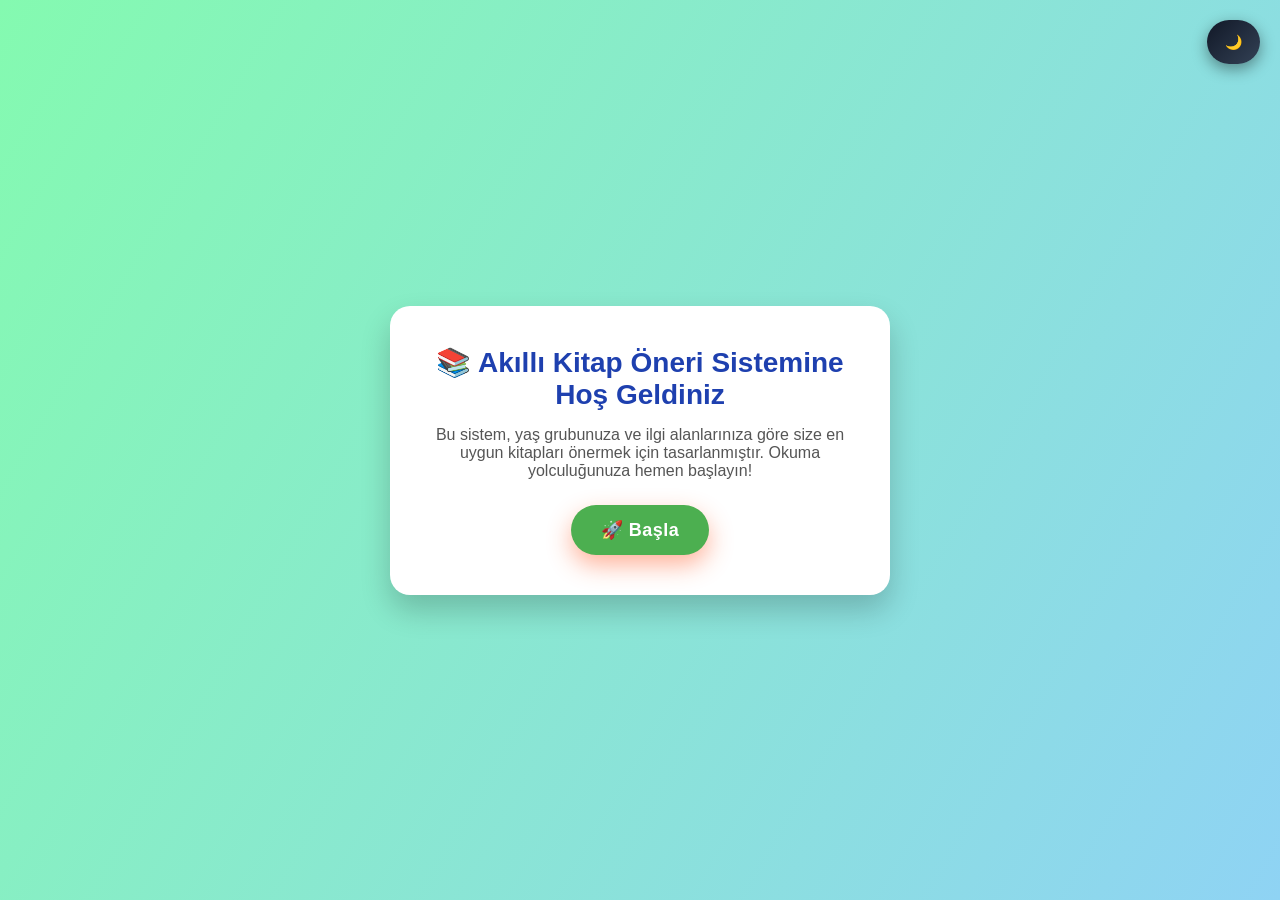
<file: index.html>
<!DOCTYPE html>
<html lang="tr">
<head>
    <meta name="viewport" content="width=device-width, initial-scale=1.0">
    <link rel="manifest" href="manifest.json">
<meta name="theme-color" content="#4CAF50">
<meta charset="UTF-8">
<title>Hoş Geldiniz | Akıllı Kitap Öneri Sistemi</title>
<link rel="stylesheet" href="style.css">
 <link rel="icon" type="image/png" href="favicon.png">
<style>

body{
    margin:0;
    font-family:Arial, Helvetica, sans-serif;
    height:100vh;
    background:linear-gradient(120deg,#84fab0,#8fd3f4);
    display:flex;
    align-items:center;
    justify-content:center;
}
.welcome-box{
    background:#ffffff;
    padding:40px;
    border-radius:20px;
    box-shadow:0 15px 30px rgba(0,0,0,0.2);
    text-align:center;
    max-width:500px;
}
.welcome-box h1{
    font-size:28px;
    margin-bottom:15px;
}
.welcome-box p{
    font-size:16px;
    color:#555;
    margin-bottom:25px;
}
.welcome-box button{
    padding:14px 30px;
    font-size:18px;
    background:#4CAF50;
    color:white;
    border:none;
    border-radius:30px;
    cursor:pointer;
}
.welcome-box button:hover{
    background:#45a049;
}
.basla-btn{
    padding:16px 40px;
    font-size:20px;
    font-weight:bold;
    background:linear-gradient(135deg,#ff9800,#ff5722);
    color:white;
    border:none;
    border-radius:50px;
    cursor:pointer;
    box-shadow:0 10px 25px rgba(255,87,34,0.45);
    transition:all 0.35s ease;
    letter-spacing:0.5px;
}

/* hover effect */
.basla-btn:hover{
    transform:translateY(-4px) scale(1.05);
    box-shadow:0 16px 35px rgba(255,87,34,0.65);
}

/* click effect */
.basla-btn:active{
    transform:scale(0.97);
    box-shadow:0 6px 15px rgba(255,87,34,0.4);
}
        const themeBtn = document.querySelector(".theme-btn");

function toggleDark(){
  document.body.classList.toggle("dark");

  if(document.body.classList.contains("dark")){
    themeBtn.innerHTML = "☀️";
    localStorage.setItem("theme","dark");
  }else{
    themeBtn.innerHTML = "🌙";
    localStorage.setItem("theme","light");
  }
}

/* Remember theme */
if(localStorage.getItem("theme")==="dark"){
  document.body.classList.add("dark");
  themeBtn.innerHTML = "☀️";
}
/* 🌗 Toggle Button */
.theme-btn{
  position:fixed;
  top:20px;
  right:20px;
  background:linear-gradient(135deg,#111827,#334155);
  color:#fff;
  border:none;
  padding:12px 18px;
  border-radius:30px;
  cursor:pointer;
  font-size:14px;
  box-shadow:0 5px 15px rgba(0,0,0,.4);
  transition:.3s;
}
.theme-btn:hover{
  transform:scale(1.05);
}
/* Phone */
@media (max-width: 600px) {
  body {
    font-size: 14px;
  }
}

/* Tablet */
@media (min-width: 601px) and (max-width: 1024px) {
  body {
    font-size: 16px;
  }
}

/* Computer */
@media (min-width: 1025px) {
  body {
    font-size: 18px;
  }
}
.container {
  display: flex;
  flex-wrap: wrap;
  gap: 15px;
}

.card {
  max-width: 800px;
  width: 100%;
}
img {
  max-width: 100%;
  height: auto;
}
nav {
  display: flex;
  flex-wrap: wrap;
}
.center-icon{
  display:flex;
  justify-content:center;
  align-items:center;
  margin:40px 0;
}

.center-icon img{
  width:120px;
  height:auto;
  animation:floatLogo 4s ease-in-out infinite;
}
    /* 🌙 GLOBAL DARK MODE */
body.dark{
  background:#0f172a;
  color:#e5e7eb;
}

/* Main container */
body.dark .container{
  background:#020617;
}

/* Text */
body.dark p,
body.dark span,
body.dark div{
  color:#e5e7eb;
}

/* Book cards */
body.dark .book-card{
  background:#020617;
  color:#e5e7eb;
  box-shadow:0 10px 25px rgba(255,255,255,.05);
}

/* Book description */
body.dark .book-detail{
  color:#cbd5f5;
}

/* AI boxes */
body.dark .ai-box,
body.dark .ai-note{
  background:#020617;
  border-left-color:#38bdf8;
  color:#e5e7eb;
}

/* Popup */
body.dark .notify-box{
  background:#020617;
  color:#e5e7eb;
}

/* Buttons */
body.dark .back-btn,
body.dark .read-btn{
  background:linear-gradient(135deg,#2563eb,#0891b2);
}
button {
  padding: 12px 20px;
  font-size: 1rem;
  min-height: 44px; /* Finger friendly */
}
</style>
</head>
<body>

<div class="welcome-box">
    <h1>📚 Akıllı Kitap Öneri Sistemine Hoş Geldiniz</h1>
    <p>
        Bu sistem, yaş grubunuza ve ilgi alanlarınıza göre
        size en uygun kitapları önermek için tasarlanmıştır.
        Okuma yolculuğunuza hemen başlayın!
    </p>

<a href="başla.html">
  <button class="basla-btn">🚀 Başla</button>
</a>

</div>
<button class="theme-btn" onclick="toggleDark()">🌙</button>

 <script>
  function toggleDark(){
  document.body.classList.toggle("dark");

  if(document.body.classList.contains("dark")){
    localStorage.setItem("theme","dark");
  }else{
    localStorage.setItem("theme","light");
  }
}

/* Remember theme */
if(localStorage.getItem("theme")==="dark"){
  document.body.classList.add("dark");
}
const themeBtn = document.querySelector(".theme-btn");

function toggleDark(){
  document.body.classList.toggle("dark");

  if(document.body.classList.contains("dark")){
    themeBtn.innerHTML = "☀️";
    localStorage.setItem("theme","dark");
  }else{
    themeBtn.innerHTML = "🌙";
    localStorage.setItem("theme","light");
  }
}

/* Remember theme */
if(localStorage.getItem("theme")==="dark"){
  document.body.classList.add("dark");
  themeBtn.innerHTML = "☀️";
}

element.addEventListener("click", () => {});   
 </script>
</body>
</html>
</file>
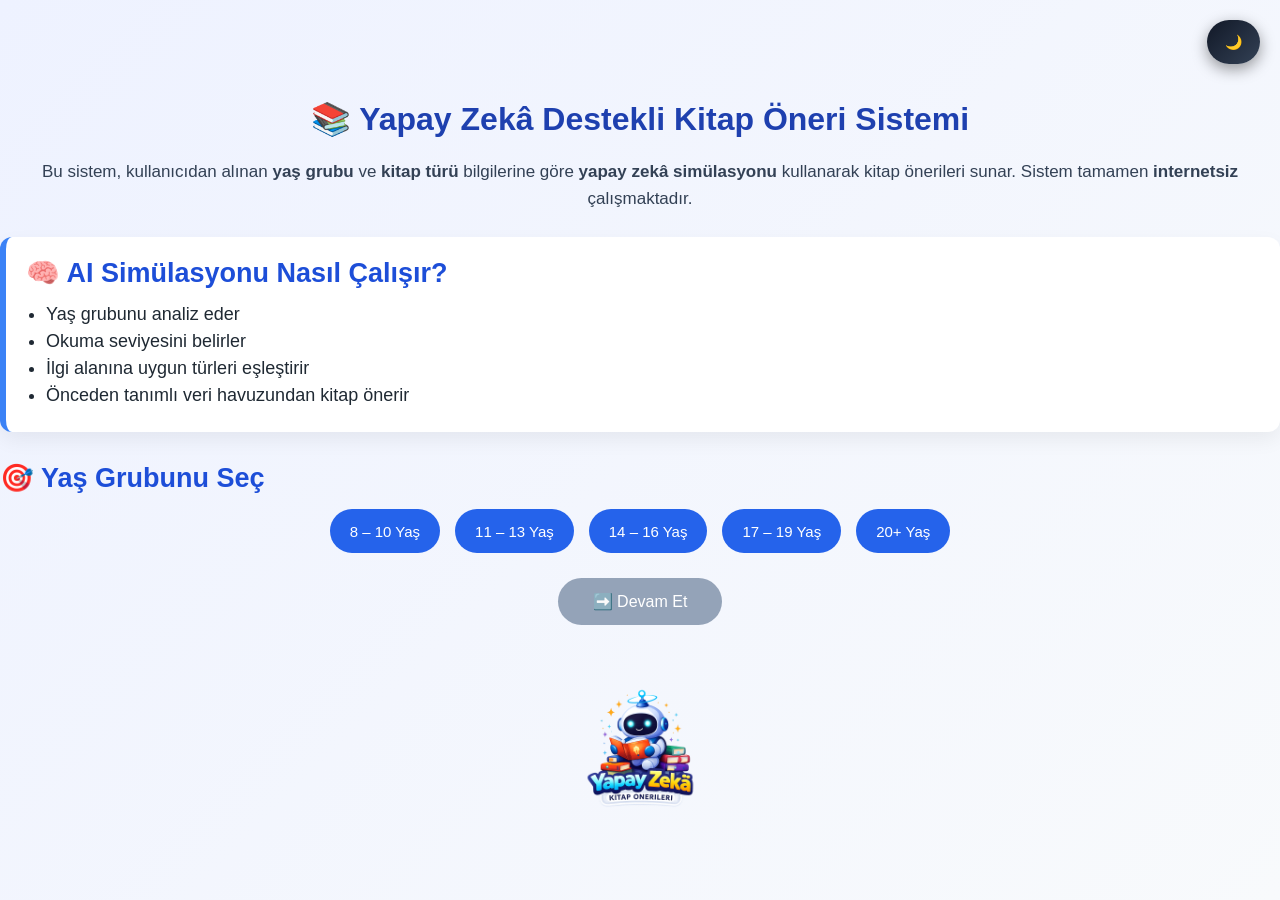
<file: başla.html>
<!DOCTYPE html>
<html lang="tr">
<head>
    <meta charset="UTF-8">
    <meta name="viewport" content="width=device-width, initial-scale=1.0">
<link rel="manifest" href="manifest.json">
<meta name="theme-color" content="#4CAF50">

    <title>Yapay Zekâ Kitap Öneri Sistemi</title>
    <link rel="stylesheet" href="style.css">
</head>
<body>

  <button class="theme-btn" onclick="toggleDark()">🌙</button>

    <h1>📚 Yapay Zekâ Destekli Kitap Öneri Sistemi</h1>


    <p class="intro">
        Bu sistem, kullanıcıdan alınan <strong>yaş grubu</strong> ve <strong>kitap türü</strong>
        bilgilerine göre <strong>yapay zekâ simülasyonu</strong> kullanarak kitap önerileri sunar.
        Sistem tamamen <strong>internetsiz</strong> çalışmaktadır.
    </p>

    <div class="ai-box">
        <h2>🧠 AI Simülasyonu Nasıl Çalışır?</h2>
        <ul>
            <li>Yaş grubunu analiz eder</li>
            <li>Okuma seviyesini belirler</li>
            <li>İlgi alanına uygun türleri eşleştirir</li>
            <li>Önceden tanımlı veri havuzundan kitap önerir</li>
        </ul>
    </div>

    <h2>🎯 Yaş Grubunu Seç</h2>

    <div class="age-buttons">
        <button onclick="selectAge('8-10')">8 – 10 Yaş</button>
        <button onclick="selectAge('11-13')">11 – 13 Yaş</button>
        <button onclick="selectAge('14-16')">14 – 16 Yaş</button>
        <button onclick="selectAge('17-19')">17 – 19 Yaş</button>
        <button onclick="selectAge('20+')">20+ Yaş</button>
    </div>

    <p id="selectedAge" class="selected"></p>

    <button id="continueBtn" onclick="goNext()" disabled>
        ➡️ Devam Et
    </button>

       <style>
        const themeBtn = document.querySelector(".theme-btn");

function toggleDark(){
  document.body.classList.toggle("dark");

  if(document.body.classList.contains("dark")){
    themeBtn.innerHTML = "☀️";
    localStorage.setItem("theme","dark");
  }else{
    themeBtn.innerHTML = "🌙";
    localStorage.setItem("theme","light");
  }
}

/* Remember theme */
if(localStorage.getItem("theme")==="dark"){
  document.body.classList.add("dark");
  themeBtn.innerHTML = "☀️";
}


/* 🌗 Toggle Button */
.theme-btn{
  position:fixed;
  top:20px;
  right:20px;
  background:linear-gradient(135deg,#111827,#334155);
  color:#fff;
  border:none;
  padding:12px 18px;
  border-radius:30px;
  cursor:pointer;
  font-size:14px;
  box-shadow:0 5px 15px rgba(0,0,0,.4);
  transition:.3s;
}

.theme-btn:hover{
  transform:scale(1.05);
}
/* 🧠 Logo Area */
.logo-area{
  text-align:center;
  margin-bottom:20px;
}

/* 🔝 Fixed Header */
.top-bar{
  position: fixed;
  top: 0;
  left: 0;
  width: 100%;
  height: 85px;

  display: flex;
  align-items: center;        /* ✅ vertical middle */
  justify-content: flex-end;  /* ✅ move to right */

  padding-right: 30px;        /* space from right edge */
  background: linear-gradient(135deg,#ffffff,#f8fafc);
  z-index: 2000;
  box-shadow: 0 6px 18px rgba(0,0,0,.12);
}


/* Space for content */
body{
  padding-top:100px;
}

/* 🧠 Logo */
.logo-wrap img{
  height:60px;
  animation:floatLogo 4s ease-in-out infinite;
}

/* ✨ Subtle Floating */
@keyframes floatLogo{
  0%,100%{ transform:translateY(0); }
  50%{ transform:translateY(-6px); }
}

/* 🌈 Gradient Glow */
.logo-wrap img{
  filter:drop-shadow(0 0 10px rgba(59,130,246,.4))
         drop-shadow(0 0 20px rgba(6,182,212,.3));
}

/* 🌓 DARK MODE */
body.dark .top-bar{
  background:linear-gradient(135deg,#020617,#020617);
  box-shadow:0 6px 20px rgba(56,189,248,.25);
}

body.dark .logo-wrap img{
  filter:invert(1)
         hue-rotate(180deg)
         drop-shadow(0 0 12px rgba(56,189,248,.6))
         drop-shadow(0 0 25px rgba(56,189,248,.4));
}
    /* 🌙 GLOBAL DARK MODE */
body.dark{
  background:#0f172a;
  color:#e5e7eb;
}

/* Main container */
body.dark .container{
  background:#020617;
}

/* Text */
body.dark p,
body.dark span,
body.dark div{
  color:#e5e7eb;
}

/* Book cards */
body.dark .book-card{
  background:#020617;
  color:#e5e7eb;
  box-shadow:0 10px 25px rgba(255,255,255,.05);
}

/* Book description */
body.dark .book-detail{
  color:#cbd5f5;
}

/* AI boxes */
body.dark .ai-box,
body.dark .ai-note{
  background:#020617;
  border-left-color:#38bdf8;
  color:#e5e7eb;
}

/* Popup */
body.dark .notify-box{
  background:#020617;
  color:#e5e7eb;
}

/* Buttons */
body.dark .back-btn,
body.dark .read-btn{
  background:linear-gradient(135deg,#2563eb,#0891b2);
}
button {
  padding: 12px 20px;
  font-size: 1rem;
  min-height: 44px; /* Finger friendly */
}
/* Phone */
@media (max-width: 600px) {
  body {
    font-size: 14px;
  }
}

/* Tablet */
@media (min-width: 601px) and (max-width: 1024px) {
  body {
    font-size: 16px;
  }
}

/* Computer */
@media (min-width: 1025px) {
  body {
    font-size: 18px;
  }
}
.container {
  display: grid;
  grid-template-columns: repeat(auto-fit, minmax(250px, 1fr));
  gap: 20px;
}
.card {
  max-width: 800px;
  width: 100%;
}
img {
  max-width: 100%;
  height: auto;
}
nav {
  display: flex;
  flex-wrap: wrap;
}
.center-icon{
  display:flex;
  justify-content:center;
  align-items:center;
  margin:40px 0;
}

.center-icon img{
  width:120px;
  height:auto;
  animation:floatLogo 4s ease-in-out infinite;
}

</style>
<script>
    let ageGroup = "";

    function selectAge(age) {
        ageGroup = age;
        document.getElementById("selectedAge").innerText =
            "Seçilen yaş grubu: " + age;
        document.getElementById("continueBtn").disabled = false;

        // AI simülasyonu hissi
        console.log("AI analiz ediyor: yaş grubu =", age);
    }

    function goNext() {
        localStorage.setItem("ageGroup", ageGroup);
        window.location.href = "tur.html";
    }

function toggleDark(){
  document.body.classList.toggle("dark");

  if(document.body.classList.contains("dark")){
    localStorage.setItem("theme","dark");
  }else{
    localStorage.setItem("theme","light");
  }
}

/* Remember theme */
if(localStorage.getItem("theme")==="dark"){
  document.body.classList.add("dark");
}
const themeBtn = document.querySelector(".theme-btn");

function toggleDark(){
  document.body.classList.toggle("dark");

  if(document.body.classList.contains("dark")){
    themeBtn.innerHTML = "☀️";
    localStorage.setItem("theme","dark");
  }else{
    themeBtn.innerHTML = "🌙";
    localStorage.setItem("theme","light");
  }
}

/* Remember theme */
if(localStorage.getItem("theme")==="dark"){
  document.body.classList.add("dark");
  themeBtn.innerHTML = "☀️";
}

element.addEventListener("click", () => {});

</script>
<div class="center-icon">
  <img src="logo.png" alt="Site Icon">
</div>

</body>
</html>
</file>
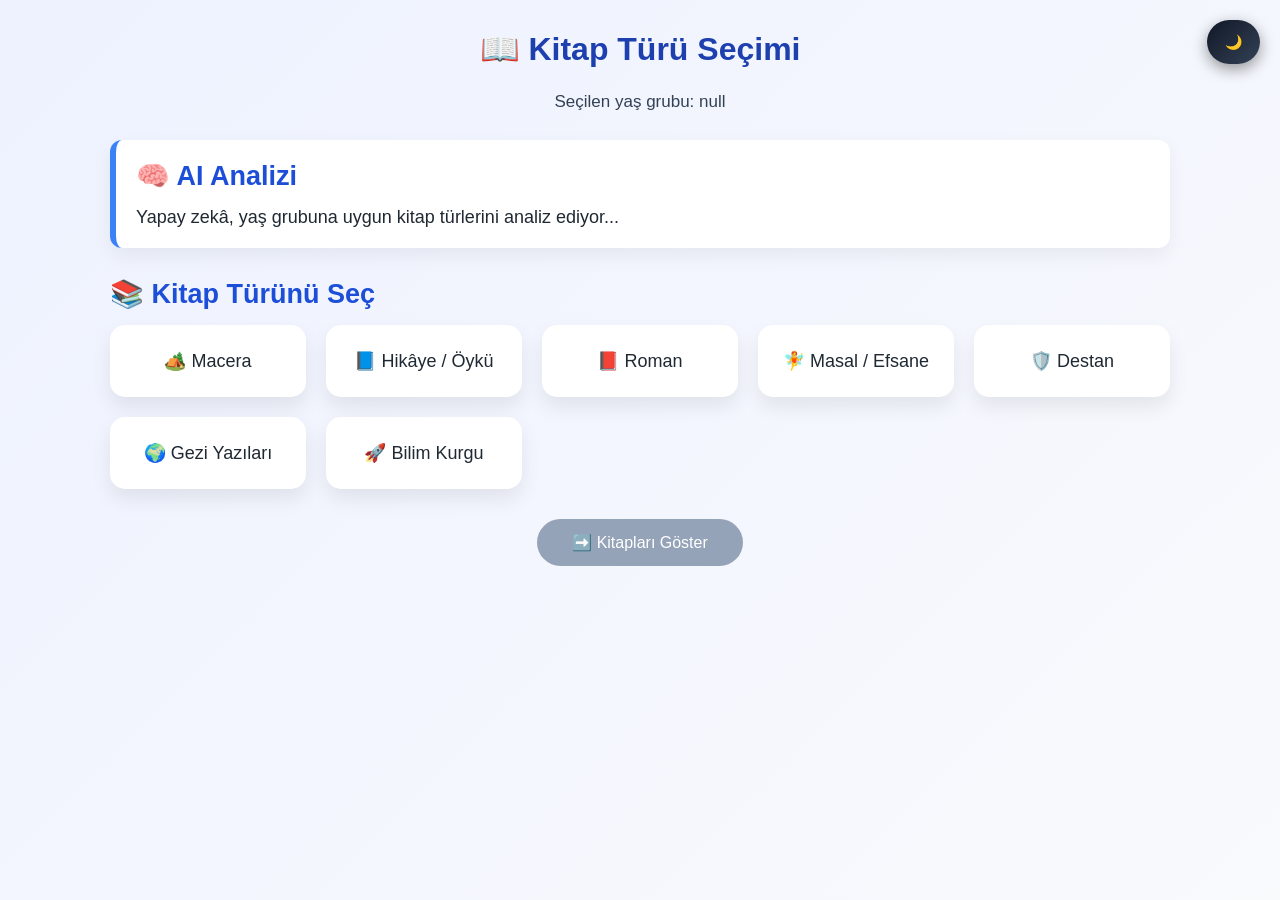
<file: tur.html>
<!DOCTYPE html>
<html lang="tr">
<head>
    <meta charset="UTF-8">
    <meta name="viewport" content="width=device-width, initial-scale=1.0">

    <link rel="icon" type="image/png" href="favicon.png">
    <title>Kitap Türü Seçimi</title>
    <link rel="stylesheet" href="style.css">
</head>
<body>

<div class="container">
    <h1>📖 Kitap Türü Seçimi</h1>

    <p id="ageInfo" class="intro"></p>

    <div class="ai-box">
        <h2>🧠 AI Analizi</h2>
        <p id="aiText">
            Yapay zekâ, yaş grubuna uygun kitap türlerini analiz ediyor...
        </p>
    </div>

    <h2>📚 Kitap Türünü Seç</h2>

    <div class="genre-grid">
        <div class="card" onclick="selectGenre('Macera')">🏕️ Macera</div>
        <div class="card" onclick="selectGenre('Hikaye-Öykü')">📘 Hikâye / Öykü</div>
        <div class="card" onclick="selectGenre('Roman')">📕 Roman</div>
        <div class="card" onclick="selectGenre('Masal-Efsane')">🧚 Masal / Efsane</div>
        <div class="card" onclick="selectGenre('Destan')">🛡️ Destan</div>
        <div class="card" onclick="selectGenre('Gezi')">🌍 Gezi Yazıları</div>
        <div class="card" onclick="selectGenre('Bilim Kurgu')">🚀 Bilim Kurgu</div>
    </div>

    <p id="selectedGenre" class="selected"></p>

    <button id="continueBtn" onclick="goBooks()" disabled>
        ➡️ Kitapları Göster
    </button>
</div>
<button class="theme-btn" onclick="toggleDark()">
  🌙 
</button>
         <style>
             /* 🌙 Dark Mode Base */
body.dark{
  background:#0f172a;
  color:#e5e7eb;
}

body.dark .container{
  background:#020617;
}

body.dark .book-card{
  background:#020617;
  color:#e5e7eb;
  box-shadow:0 0 15px rgba(255,255,255,.05);
}

body.dark .ai-box,
body.dark .ai-note{
  background:#020617;
  color:#e5e7eb;
  border-left-color:#38bdf8;
}

body.dark h1,
body.dark h2{
  color:#f8fafc;
}

/* 🌗 Toggle Button */
.theme-btn{
  position:fixed;
  top:20px;
  right:20px;
  background:linear-gradient(135deg,#111827,#334155);
  color:#fff;
  border:none;
  padding:12px 18px;
  border-radius:30px;
  cursor:pointer;
  font-size:14px;
  box-shadow:0 5px 15px rgba(0,0,0,.4);
  transition:.3s;
}

.theme-btn:hover{
  transform:scale(1.05);
}
nav {
  display: flex;
  flex-wrap: wrap;
}
img {
  max-width: 100%;
  height: auto;
}
button {
  padding: 12px 20px;
  font-size: 1rem;
  min-height: 44px; /* Finger friendly */
}
/* Phone */
@media (max-width: 600px) {
  body {
    font-size: 14px;
  }
}

/* Tablet */
@media (min-width: 601px) and (max-width: 1024px) {
  body {
    font-size: 16px;
  }
}

/* Computer */
@media (min-width: 1025px) {
  body {
    font-size: 18px;
  }
}
.card {
  max-width: 800px;
  width: 100%;
}

         </style>
<script>
    const ageGroup = localStorage.getItem("ageGroup");
    document.getElementById("ageInfo").innerText =
        "Seçilen yaş grubu: " + ageGroup;

    function selectGenre(genre) {
        localStorage.setItem("genre", genre);
        document.getElementById("selectedGenre").innerText =
            "Seçilen kitap türü: " + genre;

        document.getElementById("continueBtn").disabled = false;

        // AI simülasyonu metni
        document.getElementById("aiText").innerText =
            ageGroup + " yaş grubuna uygun " + genre +
            " türündeki kitaplar analiz edildi ve öneriler hazırlandı.";
    }

    function goBooks() {
        window.location.href = "kitaplar.html";
    }

function toggleDark(){
  document.body.classList.toggle("dark");

  if(document.body.classList.contains("dark")){
    localStorage.setItem("theme","dark");
  }else{
    localStorage.setItem("theme","light");
  }
}

/* Remember theme */
if(localStorage.getItem("theme")==="dark"){
  document.body.classList.add("dark");
}
element.addEventListener("click", () => {});


</script>

</body>
</html>
</file>
<file: style.css>
/* GENEL AYARLAR */
* {
    margin: 0;
    padding: 0;
    box-sizing: border-box;
    font-family: "Segoe UI", Arial, sans-serif;
}

body {
    background: linear-gradient(135deg, #eef2ff, #f8fafc);
    color: #1f2933;
    min-height: 100vh;
}

/* ANA KAPSAYICI */
.container {
    max-width: 1100px;
    margin: auto;
    padding: 30px 20px 60px;
}

/* BAŞLIKLAR */
h1 {
    text-align: center;
    color: #1e40af;
    margin-bottom: 20px;
    font-size: 32px;
}

h2 {
    color: #1d4ed8;
    margin: 25px 0 15px;
}

/* GİRİŞ METNİ */
.intro {
    text-align: center;
    font-size: 17px;
    line-height: 1.6;
    margin-bottom: 25px;
    color: #334155;
}

/* AI BİLGİ KUTUSU */
.ai-box {
    background: #ffffff;
    border-left: 6px solid #3b82f6;
    padding: 20px;
    border-radius: 12px;
    margin-bottom: 30px;
    box-shadow: 0 8px 20px rgba(0,0,0,0.06);
}

.ai-box h2 {
    margin-top: 0;
}

.ai-box ul {
    margin-top: 10px;
    padding-left: 20px;
}

.ai-box li {
    margin-bottom: 6px;
}

/* YAŞ BUTONLARI */
.age-buttons {
    display: flex;
    flex-wrap: wrap;
    justify-content: center;
    gap: 15px;
    margin-bottom: 20px;
}

.age-buttons button {
    padding: 12px 20px;
    border: none;
    border-radius: 30px;
    background: #2563eb;
    color: #fff;
    font-size: 15px;
    cursor: pointer;
    transition: all 0.3s ease;
}

.age-buttons button:hover {
    background: #1e40af;
    transform: translateY(-2px);
}

/* TÜR KARTLARI */
.genre-grid {
    display: grid;
    grid-template-columns: repeat(auto-fit, minmax(180px, 1fr));
    gap: 20px;
    margin-bottom: 30px;
}

.card {
    background: #ffffff;
    padding: 25px 15px;
    text-align: center;
    border-radius: 15px;
    font-size: 18px;
    cursor: pointer;
    box-shadow: 0 10px 20px rgba(0,0,0,0.08);
    transition: transform 0.3s, box-shadow 0.3s;
}

.card:hover {
    transform: translateY(-6px);
    box-shadow: 0 18px 35px rgba(0,0,0,0.15);
}

/* SEÇİM METNİ */
.selected {
    text-align: center;
    font-weight: bold;
    margin: 15px 0;
    color: #0f172a;
}

/* DEVAM BUTONU */
button#continueBtn {
    display: block;
    margin: 25px auto;
    padding: 14px 35px;
    font-size: 16px;
    border-radius: 30px;
    border: none;
    background: #22c55e;
    color: #ffffff;
    cursor: pointer;
    transition: all 0.3s ease;
}

button#continueBtn:disabled {
    background: #94a3b8;
    cursor: not-allowed;
}

button#continueBtn:hover:not(:disabled) {
    background: #16a34a;
    transform: scale(1.05);
}

/* KİTAP KARTLARI */
.book-grid {
    display: grid;
    grid-template-columns: repeat(auto-fit, minmax(220px, 1fr));
    gap: 25px;
}

.book-card {
    background: #ffffff;
    border-radius: 18px;
    padding: 15px;
    box-shadow: 0 12px 25px rgba(0,0,0,0.08);
    cursor: pointer;
    transition: transform 0.3s, box-shadow 0.3s;
}

.book-card:hover {
    transform: translateY(-5px);
    box-shadow: 0 20px 40px rgba(0,0,0,0.15);
}

.book-card img {
    width: 100%;
    height: 260px;
    object-fit: cover;
    border-radius: 12px;
}

.book-title {
    font-weight: bold;
    font-size: 17px;
    margin-top: 12px;
    color: #1e293b;
}

.book-card p {
    font-size: 14px;
    margin-top: 6px;
    color: #475569;
}

/* KİTAP DETAY */
.book-detail {
    margin-top: 10px;
    font-size: 14px;
    color: #334155;
    line-height: 1.5;
}

/* AI NOTU */
.ai-note {
    background: #eef2ff;
    border-left: 4px solid #6366f1;
    padding: 10px;
    margin-top: 10px;
    border-radius: 8px;
    font-size: 13px;
}

/* MOBİL */
@media (max-width: 600px) {
    h1 {
        font-size: 26px;
    }
    .intro {
        font-size: 15px;
    }
}
</file>
